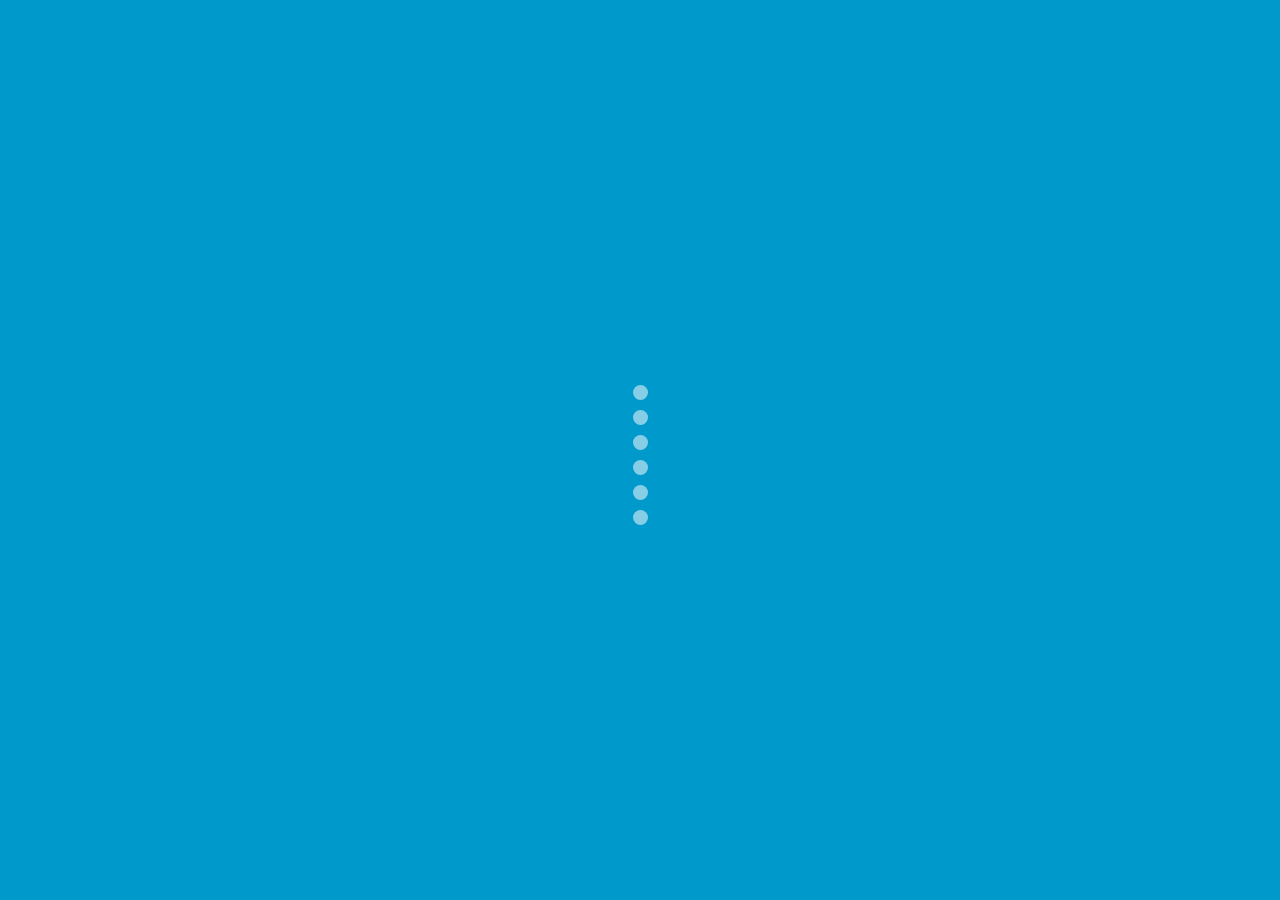
<file: categories.html>
<!DOCTYPE html>
<html lang="en">
<head>
    <meta charset="UTF-8">
    <meta name="viewport" content="width=device-width, initial-scale=1.0">
    <link href="https://fonts.googleapis.com/css2?family=Roboto:wght@100;300;400;500;700;900&display=swap" rel="stylesheet">
    <link rel="stylesheet" href="css/all.min.css">
    <link rel="stylesheet" href="css/bootstrap.min.css">
    <link rel="stylesheet" href="css/categories.css">
    <title>Weather APP</title>
</head>
<body>
    <div class="loading_over">
        <span class="loader"></span>
    </div>
        <!--========================= start aside Style =========================-->
        <section>
            <aside class=" aside_style d-flex position-fixed">
                <div class="links_style text-white bg-black vh-100">
                    <ul class=" list">
                        <li id="search">Search</li>
                        <li id="categories">Categories</li>
                        <li id="area">Area</li>
                        <li id="ingredients">Ingredients</li>
                        <li id="contact">Contact Us</li>
                    </ul>

                    <div class="icons">
                        <i class="fa-brands fa-facebook"></i>
                        <i class="fa-brands fa-twitter"></i>
                        <i class="fa-solid fa-globe"></i>
                        <p>Copyright Â© 2019 All Rights <br>Reserved.</p>
                    </div>
                </div>

                <div class="navbar_side bg-light  p-2 vh-100 d-flex flex-column justify-content-between align-items-center">
                    <img src="images/logo.png" alt="Logo" class=" w-100">
                    <i class="fa-solid open-close-icon fa-2x fa-align-justify" id="open"></i>
                    <i class="fa-solid fa-xmark fa-2x d-none" id="close"></i>
                    <div class="bottom_icon">
                    <i class="fa-solid fa-globe d-block"></i>
                    <i class="fa-solid fa-share-nodes"></i>
                    </div>
                </div>              
            </aside>
   
    </section>
    <!--========================= End aside Style =========================-->

    <!--========================= Start  Categories home =========================-->
     <!--========================= start Home Style =========================-->
     <section class=" home py-5">
        <div class=" container">
            <div class="row g-4" id="categories_box">
                <div class="col-md-3 ">
                    <div class="content">
                        <div class="overLay text-center py-4 links">
                            <h3 id="meal_title">Sushi</h3>
                            <p>Lorem ipsum dolor sit, amet consectetur adipisicing elit. Architecto, quae saepe harum voluptatem labore officia?</p>
                        </div>
                        <img src="images/1525876468.jpg" alt="Meals" class=" w-100 img_content">
                    </div>
                </div>
 
            </div>
        </div>
    </section>
    <!--========================= End aside Style =========================-->
   
    <!--========================= Start  Categories home =========================-->
    <script src="js/jquery-3.7.1.min.js"></script>
    <script src="js/bootstrap.bundle.min.js"></script>
    <script src="js/categories.js"></script>
</body>
</html>
</file>
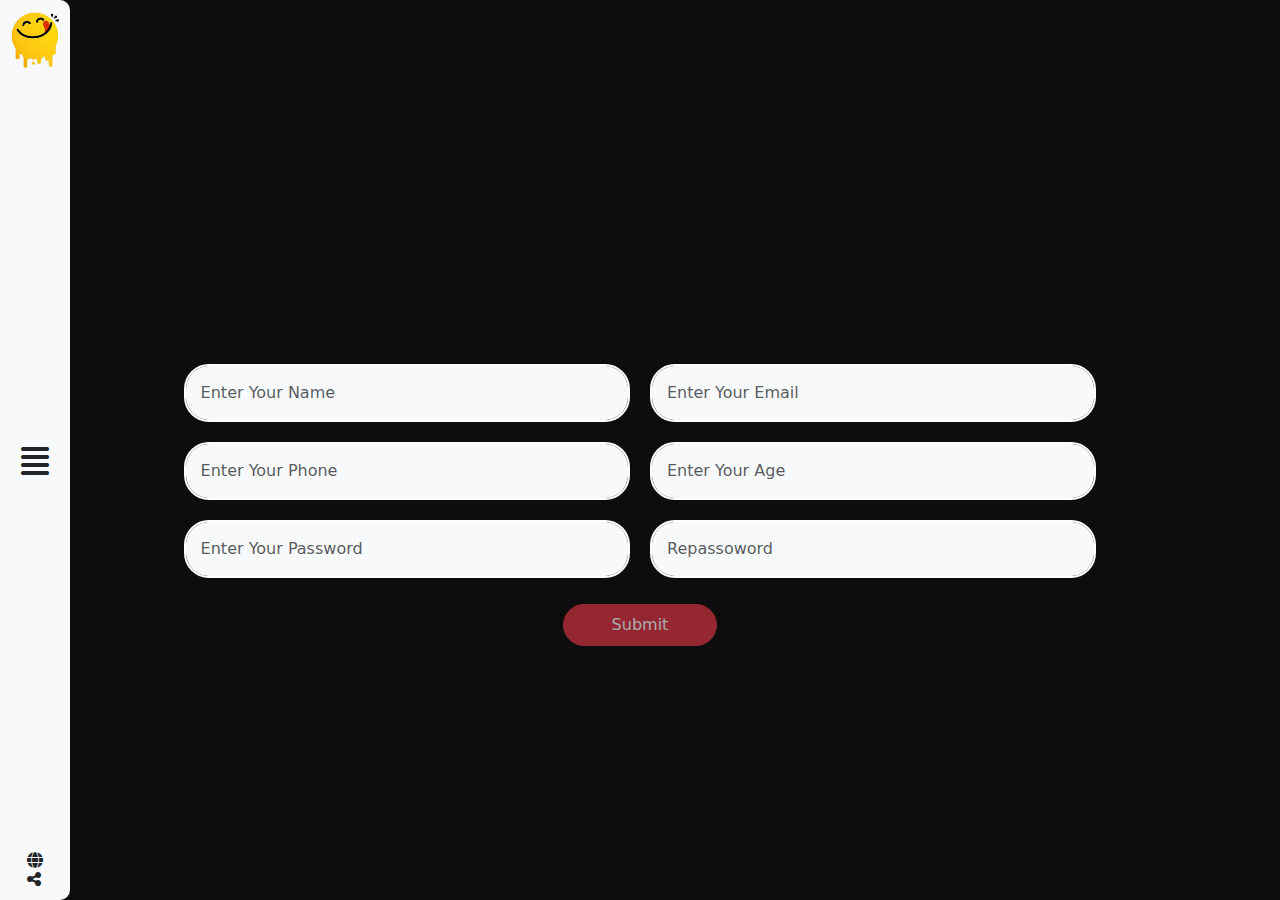
<file: contact.html>
<!DOCTYPE html>
<html lang="en">
  <head>
    <meta charset="UTF-8" />
    <meta name="viewport" content="width=device-width, initial-scale=1.0" />
    <link
      href="https://fonts.googleapis.com/css2?family=Roboto:wght@100;300;400;500;700;900&display=swap"
      rel="stylesheet"
    />
    <link rel="stylesheet" href="css/all.min.css" />
    <link rel="stylesheet" href="css/bootstrap.min.css" />
    <link rel="stylesheet" href="css/contact.css" />
    <title>Yummy</title>
  </head>
  <body>
    <!--========================= start aside Style =========================-->
    <section>
      <aside class="aside_style d-flex position-fixed">
        <div class="links_style text-white bg-black vh-100">
          <ul class="list">
            <li id="search">Search</li>
            <li id="categories">Categories</li>
            <li id="area">Area</li>
            <li id="ingredients">Ingredients</li>
            <li id="contact">Contact Us</li>
          </ul>

          <div class="icons">
            <i class="fa-brands fa-facebook"></i>
            <i class="fa-brands fa-twitter"></i>
            <i class="fa-solid fa-globe"></i>
            <p>Copyright Â© 2019 All Rights <br />Reserved.</p>
          </div>
        </div>

        <div
          class="navbar_side bg-light p-2 vh-100 d-flex flex-column justify-content-between align-items-center"
        >
          <img src="images/logo.png" alt="Logo" class="w-100" />
          <i
            class="fa-solid open-close-icon fa-2x fa-align-justify"
            id="open"
          ></i>
          <i class="fa-solid fa-xmark fa-2x d-none" id="close"></i>
          <div class="bottom_icon">
            <i class="fa-solid fa-globe d-block"></i>
            <i class="fa-solid fa-share-nodes"></i>
          </div>
        </div>
      </aside>
    </section>
    <!--========================= End aside Style =========================-->

    <!--========================= Start Contact Inputs Style =========================-->
    <section
      class="vh-100 d-flex flex-column align-items-center justify-content-center"
    >
      <div class="container">
        <div class="form pb-3">
          <input
            type="text"
            class="form-control bg-light text-black input_style"
            placeholder="Enter Your Name"
            id="nameInput"
          />
          <input
            type="email"
            class="input_style form-control bg-light text-black"
            placeholder="Enter Your Email"
            id="emailInput"
          />
          <input
            type="number"
            class="input_style form-control bg-light text-black"
            placeholder="Enter Your Phone"
            id="phoneInput"
          />
          <input
            type="number"
            class="input_style form-control bg-light text-black"
            placeholder="Enter Your Age"
            id="ageInput"
          />
          <input
            type="password"
            class="input_style form-control bg-light text-black"
            placeholder="Enter Your Password"
            id="passwordInput"
          />
          <input
            type="password"
            class="input_style form-control bg-light text-black"
            placeholder="Repassoword"
            id="repasswordInput"
          />
        </div>
        <div class="btn-container w-fit mx-auto" id="btnContainer">
          <button
            disabled
            class="btn btn-danger mx-auto py-2 px-5 rounded-pill d-block"
            id="submitBtn"
          >
            Submit
          </button>
        </div>
      </div>
    </section>
    <!--========================= End Contact Inputs Style =========================-->

    <script src="js/jquery-3.7.1.min.js"></script>
    <script src="js/bootstrap.bundle.min.js"></script>
    <script src="js/contact (1).js"></script>
  </body>
</html>
</file>
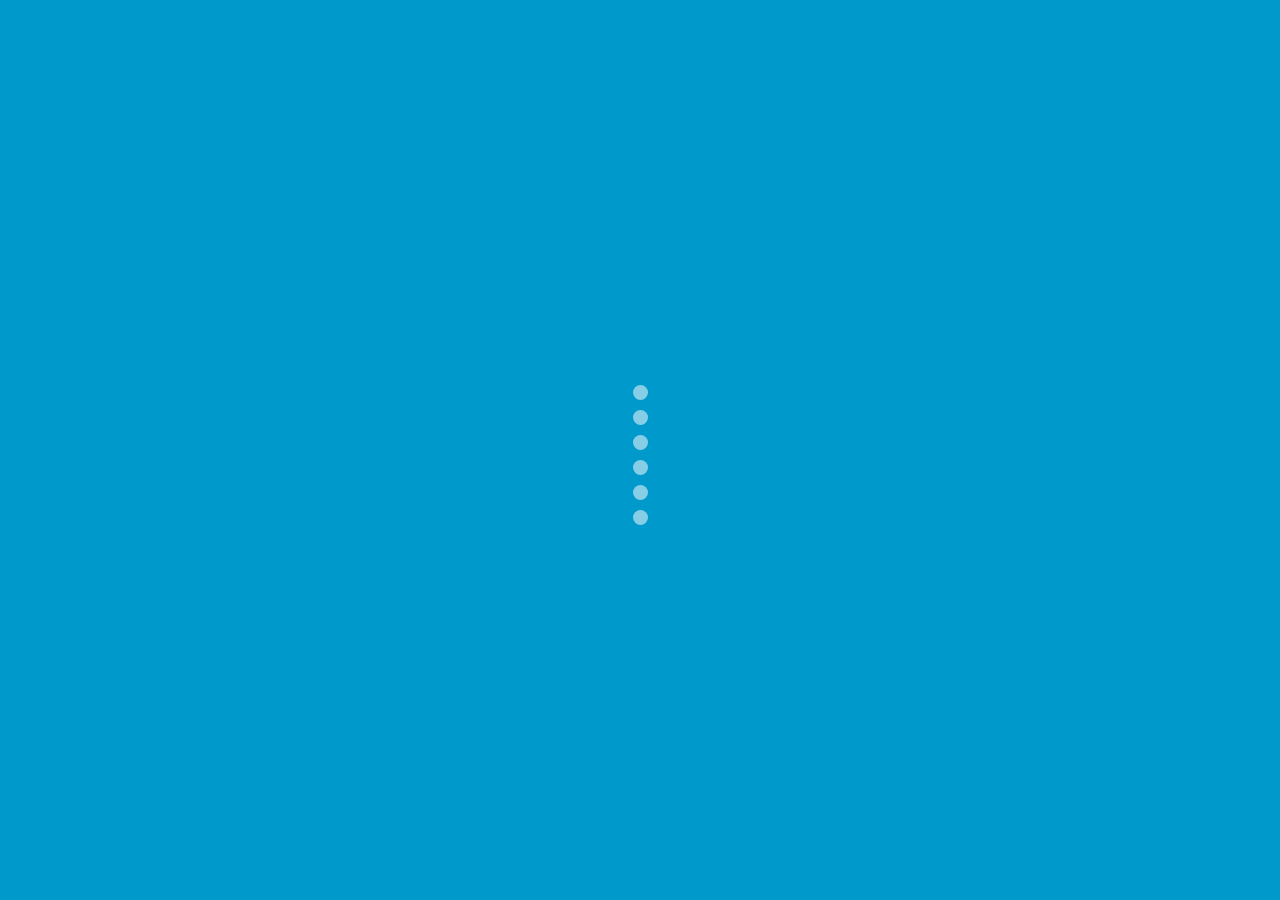
<file: ingredients.html>
<!DOCTYPE html>
<html lang="en">
<head>
    <meta charset="UTF-8">
    <meta name="viewport" content="width=device-width, initial-scale=1.0">
    <link href="https://fonts.googleapis.com/css2?family=Roboto:wght@100;300;400;500;700;900&display=swap" rel="stylesheet">
    <link rel="stylesheet" href="css/all.min.css">
    <link rel="stylesheet" href="css/bootstrap.min.css">
    <link rel="stylesheet" href="css/ingredients.css">
    <title>Weather APP</title>
</head>
<body>
    <div class="loading_over">
        <span class="loader"></span>
    </div>
        <!--========================= start aside Style =========================-->
        <section>
            <aside class=" aside_style d-flex position-fixed">
                <div class="links_style text-white bg-black vh-100">
                    <ul class=" list">
                        <li id="search">Search</li>
                        <li id="categories">Categories</li>
                        <li id="area">Area</li>
                        <li id="ingredients">Ingredients</li>
                        <li id="contact">Contact Us</li>
                    </ul>

                    <div class="icons">
                        <i class="fa-brands fa-facebook"></i>
                        <i class="fa-brands fa-twitter"></i>
                        <i class="fa-solid fa-globe"></i>
                        <p>Copyright Â© 2019 All Rights <br>Reserved.</p>
                    </div>
                </div>

                <div class="navbar_side bg-light  p-2 vh-100 d-flex flex-column justify-content-between align-items-center">
                    <img src="images/logo.png" alt="Logo" class=" w-100">
                    <i class="fa-solid open-close-icon fa-2x fa-align-justify" id="open"></i>
                    <i class="fa-solid fa-xmark fa-2x d-none" id="close"></i>
                    <div class="bottom_icon">
                    <i class="fa-solid fa-globe d-block"></i>
                    <i class="fa-solid fa-share-nodes"></i>
                    </div>
                </div>              
            </aside>
   
    </section>
    <!--========================= End aside Style =========================-->
     <!--========================= start Home Style =========================-->
     <section class=" home py-5">
        <div class=" container">
            <div class="row g-4 " id="ingredients_table">
                <div class="col-md-3 text-center">
                    <div class="content text-white">
                        <i class="fa-solid fa-drumstick-bite fa-4x"></i>
                        <h3 class=" links">Chicken</h3>
                        <p class=" overflow-hidden h-25">Lorem ipsum dolor sit amet consectetur adipisicing elit. Aut, quia?</p> 
                    </div>
                </div>  
        </div>
    </section>
    <!--========================= End Home Style =========================-->
    <script src="js/jquery-3.7.1.min.js"></script>
    <script src="js/bootstrap.bundle.min.js"></script>
    <script src="js/ingredients.js"></script>
</body>
</html>
</file>
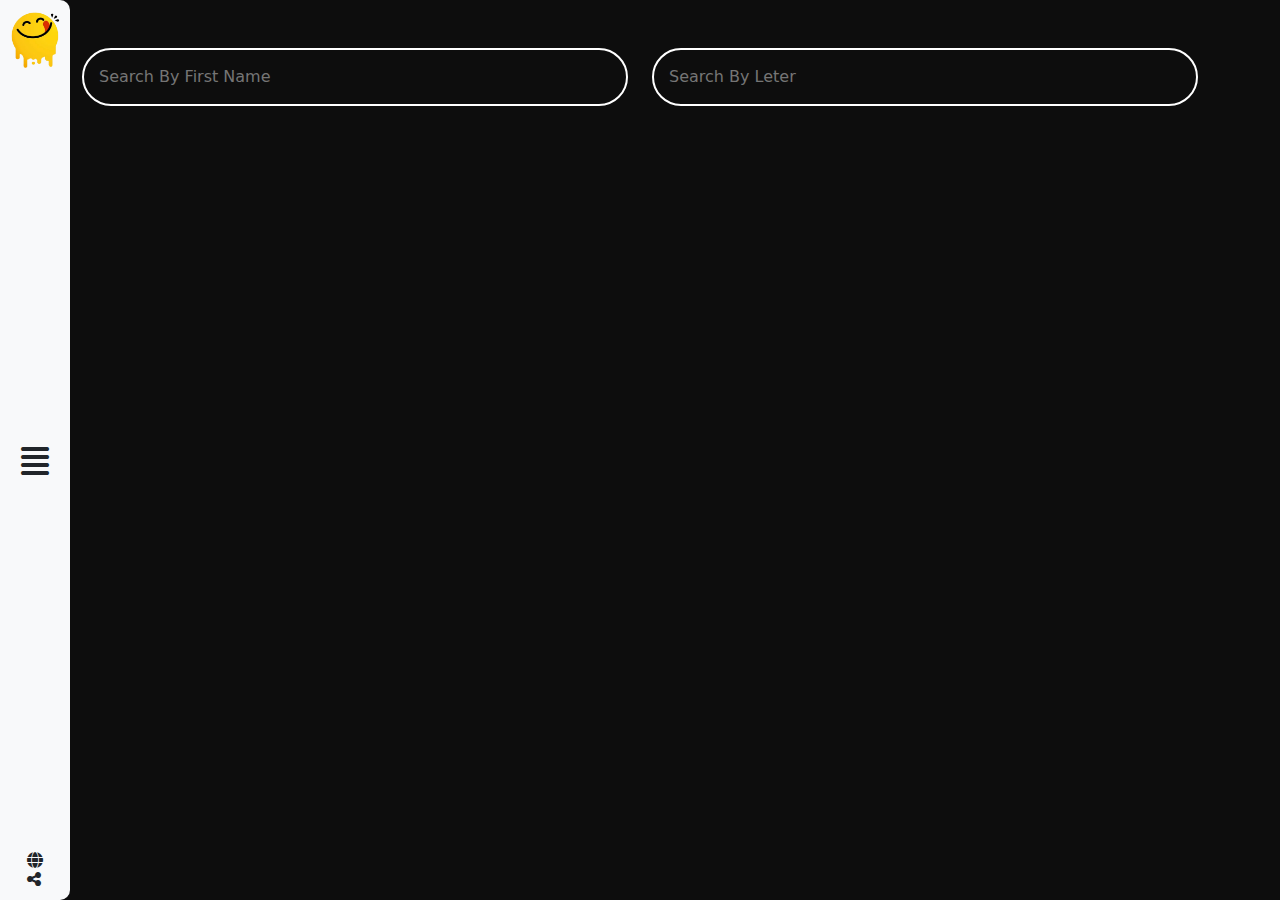
<file: search.html>
<!DOCTYPE html>
<html lang="en">
<head>
    <meta charset="UTF-8">
    <meta name="viewport" content="width=device-width, initial-scale=1.0">
    <link href="https://fonts.googleapis.com/css2?family=Roboto:wght@100;300;400;500;700;900&display=swap" rel="stylesheet">
    <link rel="stylesheet" href="css/all.min.css">
    <link rel="stylesheet" href="css/bootstrap.min.css">
    <link rel="stylesheet" href="css/search.css">
    <title>Weather APP</title>
</head>
<body>
        <!--========================= start aside Style =========================-->
        <section>
            <aside class=" aside_style d-flex position-fixed">
                <div class="links_style text-white bg-black vh-100">
                    <ul class=" list">
                        <li id="search">Search</li>
                        <li id="categories">Categories</li>
                        <li id="area">Area</li>
                        <li id="ingredients">Ingredients</li>
                        <li id="contact">Contact Us</li>
                    </ul>

                    <div class="icons">
                        <i class="fa-brands fa-facebook"></i>
                        <i class="fa-brands fa-twitter"></i>
                        <i class="fa-solid fa-globe"></i>
                        <p>Copyright Â© 2019 All Rights <br>Reserved.</p>
                    </div>
                </div>

                <div class="navbar_side bg-light  p-2 vh-100 d-flex flex-column justify-content-between align-items-center">
                    <img src="images/logo.png" alt="Logo" class=" w-100">
                    <i class="fa-solid open-close-icon fa-2x fa-align-justify" id="open"></i>
                    <i class="fa-solid fa-xmark fa-2x d-none" id="close"></i>
                    <div class="bottom_icon">
                    <i class="fa-solid fa-globe d-block"></i>
                    <i class="fa-solid fa-share-nodes"></i>
                    </div>
                </div>              
            </aside>
   
    </section>
    <!--========================= End aside Style =========================-->

    <!--========================= Start Inputs Style =========================-->
        <div class=" d-flex justify-content-between align-items-center text-white py-5">
            <div class="container search_inputs" >
                <div class="row" >
                    <div class="col-md-6">
                        <input type="text" class=" w-100 text-white" placeholder="Search By First Name" id="search_byName">
                    </div>
                    <div class="col-md-6">
                        <input type="text" class=" w-100 text-white" placeholder="Search By Leter" id="search_byLatter">
                    </div>
                </div>
            </div>
        </div>
       <!--========================= End Inputs Style =========================-->
        

       <!--========================= start Home Style =========================-->
       <section class=" home py-5">
        <div class=" container">
            <div class="row g-4 " id="table_body">
                <div class="col-md-3 ">
                    <div class="content">
                       
                    </div>
                </div>
 
            </div>
        </div>
    </section>
    <!--========================= End aside Style =========================-->
    <script src="js/jquery-3.7.1.min.js"></script>
    <script src="js/bootstrap.bundle.min.js"></script>
    <script src="js/search.js"></script>
</body>
</html>
</file>
<file: css/categories.css>
body{
    background-color: #0D0D0D;
    min-height: 100vh;
    overflow: hidden;
}

/*========================= Start Loading slide =========================*/
.loading_over{
    position: fixed;
    background-color: #09c;
    width: 100%;
    height: 100%;
    top: 0;
    left: 0;
    z-index: 999;
    overflow: hidden;
    display: flex;
    justify-content: center;
    align-items: center;
}

.loader {
    height: 150px;
    position: relative;
  }
  .loader:before , .loader:after {
      content: '';
      width: 15px;
      height: 15px;
      display: block;
      position: relative;
      margin: 10px auto ;
      border-radius: 50%;
      color: #FFF;
      background: currentColor;
      box-shadow: 0 50px , 0 100px;
      animation: left 1s infinite ease-in-out;
    }
    .loader:after {
      animation: right 1.1s infinite ease-in-out;
    }


  @keyframes right {
    0% , 100%{transform: translate(-15px) }
    50% { transform: translate(15px) }
  }

  @keyframes left {
    0% , 100%{ transform: translate(15px) }
    50% { transform: translate(-15px) }
  }

/*========================= End Loading slide =========================*/

/*========================= start aside Style =========================*/
.aside_style{
    z-index: 99;
}
.aside_style .navbar_side{
    width: 70px;
    border-top-right-radius: 10px;
    border-bottom-right-radius: 10px;
}
.aside_style .navbar_side i{
    cursor: pointer;
}

.aside_style .links_style{
    width: 250px;
    display: none;
    white-space: nowrap;
}
.aside_style .links_style .list{
    margin-bottom: 200px;
    margin-top: 50px;
}
.aside_style .links_style ul li{
    list-style: none;
    padding-block: 10px;
    font-weight: 400;
    font-size: 18px;
    cursor: pointer;
}

.aside_style .links_style .icons{
    padding-inline: 25px;
   
}
.aside_style .links_style .icons i{
    cursor: pointer;
}
/*========================= End aside Style =========================*/

/*========================= Start Home Style =========================*/
.home .content{
    position: relative;
    overflow: hidden;
}
.home img{
    border-radius: 20px;
    
}
.home .overLay{
    background-color: rgba(221, 218, 215, 0.603);
    color: #0D0D0D;
    height: 100%;
    width: 100%;
    position: absolute;
    border-radius: 20px;
    bottom: -110%;
    cursor: pointer;
    transition: all .5s;
}
.home .content:hover .overLay{
    bottom: 0%;
    border-radius: 20px;
}

.textStyle{
    width: 100%;
    font-size: 50px;
}

.col-md-8 .span_list span{
    background-color: #09c;
    border-radius: 10px;
    padding: 10px 15px;
    margin: 5px;
    display: inline-block;
    font-weight: 400;
    font-size: 14px;
}
 .col-md-8 .tag_span{
    color: #000;
    display: inline-block;
    background-color: #F8D7DA;
    padding: 10px 20px;
    border-radius: 10px;
    font-weight: 400;
    font-size: 16px;
    margin-block: 20px;
}
.col-md-8 a {
    color: white;
    margin-inline: 5px;
}
 .col-md-8 .src{
    background-color: var(--bs-green);
    border: none;
}
/*========================= End Home Style =========================*/
</file>
<file: css/contact.css>
body{
    background-color: #0D0D0D;
    min-height: 100vh;
}

/*========================= start aside Style =========================*/
.aside_style{
    z-index: 99;
}
.aside_style .navbar_side{
    width: 70px;
    border-top-right-radius: 10px;
    border-bottom-right-radius: 10px;
}
.aside_style .navbar_side i{
    cursor: pointer;
}

.aside_style .links_style{
    color: #0D0D0D;
    width: 250px;
    display: none;
    white-space: nowrap;
}
.aside_style .links_style .list{
    margin-bottom: 200px;
    margin-top: 50px;
}
.aside_style .links_style ul li{
    list-style: none;
    padding-block: 10px;
    font-weight: 400;
    font-size: 18px;
    cursor: pointer;
}

.aside_style .links_style .icons{
    padding-inline: 25px;
   
}
.aside_style .links_style .icons i{
    cursor: pointer;
}
/*========================= End aside Style =========================*/


/*========================= Start Contact Style =========================*/
.container .form{
    display: flex;
    flex-wrap: wrap;
    justify-content: center;
    padding-top: 100px;
}
.container .form .input_style{
    background-color: transparent;
    border-radius: 25px;
    border: 2px solid #fff;
    padding: 15px;
    width: 40%;
    margin: 10px;
    color: #fff;
}

.w-fit{
    width:fit-content
}
/*========================= End Contact Style =========================*/
</file>
<file: css/ingredients.css>
body{
    background-color: #0D0D0D;
    min-height: 100vh;
    overflow: hidden;
}

/*========================= Start Loading slide =========================*/
.loading_over{
    position: fixed;
    background-color: #09c;
    width: 100%;
    height: 100%;
    top: 0;
    left: 0;
    z-index: 999;
    overflow: hidden;
    display: flex;
    justify-content: center;
    align-items: center;
}

.loader {
    height: 150px;
    position: relative;
  }
  .loader:before , .loader:after {
      content: '';
      width: 15px;
      height: 15px;
      display: block;
      position: relative;
      margin: 10px auto ;
      border-radius: 50%;
      color: #FFF;
      background: currentColor;
      box-shadow: 0 50px , 0 100px;
      animation: left 1s infinite ease-in-out;
    }
    .loader:after {
      animation: right 1.1s infinite ease-in-out;
    }


  @keyframes right {
    0% , 100%{transform: translate(-15px) }
    50% { transform: translate(15px) }
  }

  @keyframes left {
    0% , 100%{ transform: translate(15px) }
    50% { transform: translate(-15px) }
  }

/*========================= End Loading slide =========================*/

/*========================= start aside Style =========================*/
.aside_style{
    z-index: 99;
}
.aside_style .navbar_side{
    width: 70px;
    border-top-right-radius: 10px;
    border-bottom-right-radius: 10px;
}
.aside_style .navbar_side i{
    cursor: pointer;
}

.aside_style .links_style{
    width: 250px;
    display: none;
    white-space: nowrap;
}
.aside_style .links_style .list{
    margin-bottom: 200px;
    margin-top: 50px;
}
.aside_style .links_style ul li{
    list-style: none;
    padding-block: 10px;
    font-weight: 400;
    font-size: 18px;
    cursor: pointer;
}

.aside_style .links_style .icons{
    padding-inline: 25px;
   
}
.aside_style .links_style .icons i{
    cursor: pointer;
}
/*========================= End aside Style =========================*/

/*========================= Start Home Style =========================*/
.home .content{
    position: relative;
    overflow: hidden;
    text-align: center;
    margin-block: 5px;
    cursor: pointer;
}
.home img{
    border-radius: 20px;
    
}
.home .overLay{
    background-color: rgba(221, 218, 215, 0.603);
    color: #0D0D0D;
    height: 100%;
    width: 100%;
    position: absolute;
    border-radius: 20px;
    bottom: -110%;
    transition: all .5s;
}
.home .content:hover .overLay{
    bottom: 0%;
    border-radius: 20px;
}

.home .content .desc{
    height: 100px !important;
}


.textStyle{
    width: 100%;
    font-size: 50px;
}

.col-md-8 .span_list span{
    background-color: #09c;
    border-radius: 10px;
    padding: 10px 15px;
    margin: 5px;
    display: inline-block;
    font-weight: 400;
    font-size: 14px;
}
 .col-md-8 .tag_span{
    color: #000;
    display: inline-block;
    background-color: #F8D7DA;
    padding: 10px 20px;
    border-radius: 10px;
    font-weight: 400;
    font-size: 16px;
    margin-block: 20px;
}
.col-md-8 a {
    color: white;
    margin-inline: 5px;
}
 .col-md-8 .src{
    background-color: var(--bs-green);
    border: none;
}
/*========================= End Home Style =========================*/
</file>
<file: css/search.css>
body{
    background-color: #0D0D0D;
    min-height: 100vh;
}

/*========================= start aside Style =========================*/
.aside_style{
    z-index: 99;
}
.aside_style .navbar_side{
    width: 70px;
    border-top-right-radius: 10px;
    border-bottom-right-radius: 10px;
}
.aside_style .navbar_side i{
    cursor: pointer;
}

.aside_style .links_style{
    width: 250px;
    display: none;
    white-space: nowrap;
}
.aside_style .links_style .list{
    margin-bottom: 200px;
    margin-top: 50px;
}
.aside_style .links_style ul li{
    list-style: none;
    padding-block: 10px;
    font-weight: 400;
    font-size: 18px;
    cursor: pointer;
}

.aside_style .links_style .icons{
    padding-inline: 25px;
   
}
.aside_style .links_style .icons i{
    cursor: pointer;
}
/*========================= End aside Style =========================*/

/*========================= Start Search Inputs Style =========================*/
.search_inputs input{
    background-color: transparent !important;
    border-radius: 30px;
    padding: 15px;
    border: 2px solid #fff;  
}

/*========================= End Search Inputs Style =========================*/

/*========================= Start Home Style =========================*/
.home .content{
    position: relative;
    overflow: hidden;
}
.home img{
    border-radius: 20px;
    
}
.home .overLay{
    background-color: rgba(221, 218, 215, 0.603);
    color: #0D0D0D;
    height: 100%;
    width: 100%;
    position: absolute;
    border-radius: 20px;
    bottom: -110%;
    transition: all .5s;
    cursor: pointer;
}
.home .content:hover .overLay{
    bottom: 0%;
    border-radius: 20px;
}
.textStyle{
    font-size: 50px;
}
/*========================= End Home Style =========================*/



/*========================= Start Overlay Data Box Style =========================*/
.box{
    background-color: #0D0D0D;
    position: absolute;
    top: 0;
    left: 100px;
}
.col-md-8 .span_list span{
    background-color: #09c;
    border-radius: 10px;
    padding: 10px 15px;
    margin: 5px;
    display: inline-block;
    font-weight: 400;
    font-size: 14px;
}
 .col-md-8 .tag_span{
    color: #000;
    display: inline-block;
    background-color: #F8D7DA;
    padding: 10px 20px;
    border-radius: 10px;
    font-weight: 400;
    font-size: 16px;
    margin-block: 20px;
}
.col-md-8 a {
    color: white;
    margin-inline: 5px;
}
 .col-md-8 .src{
    background-color: var(--bs-green);
    border: none;
}
/*========================= End Overlay Data Box Style =========================*/
</file>
